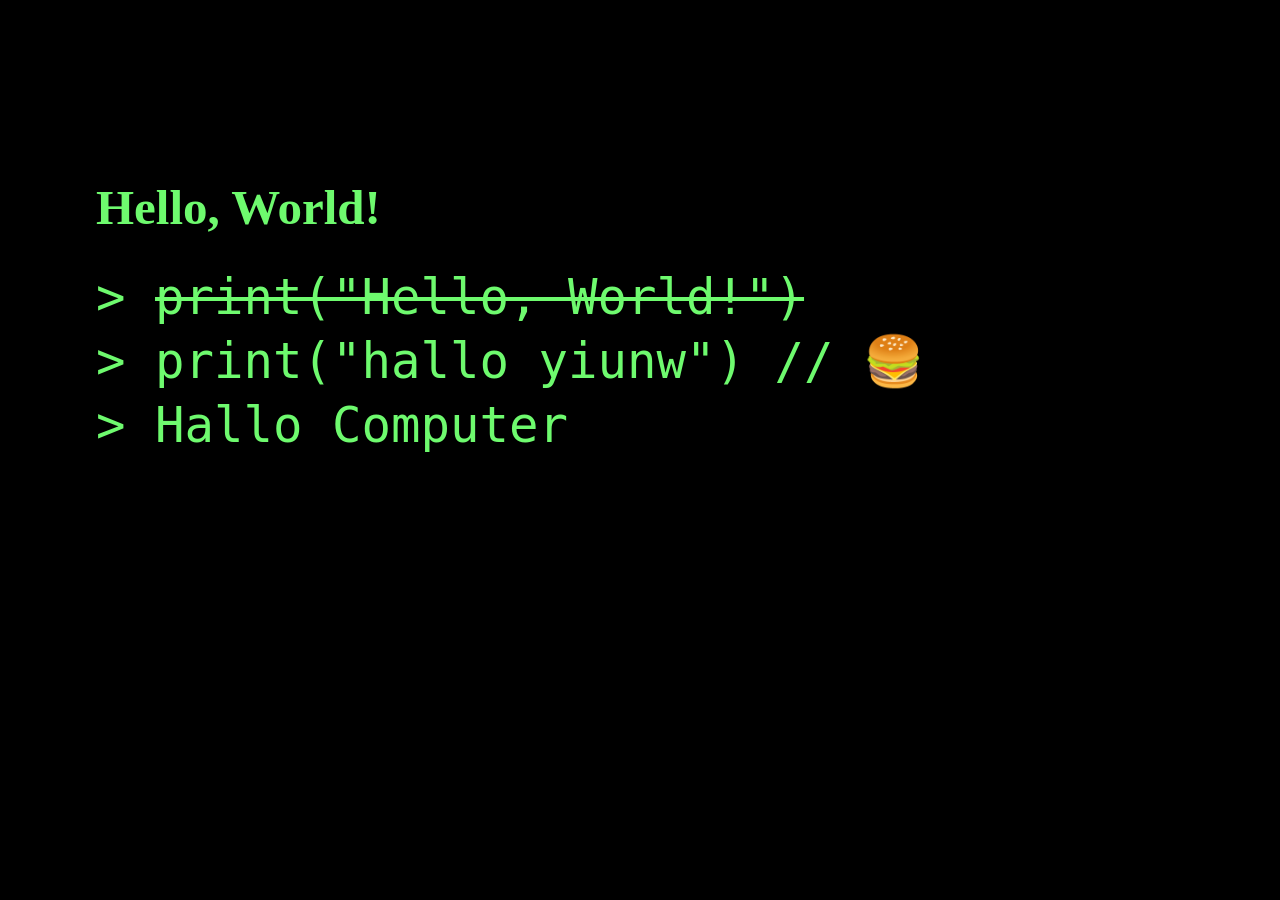
<file: vtubers/yiunw/index.html>
<!DOCTYPE HTML>
<html>
	<head>
		<title>Hello, Yiunw</title>
		<meta property="og:title" content="Hello, Yiunw" />
		<meta property="og:image" content="img/yiunwing_it.png" />
		<meta property="og:description" content="Why hello world when you can hello yiunw" />
		<style>
			* {
				box-sizing: border-box;
				font-size:1.75rem;
			}
			html, body {
				padding:0;
				margin:0;
			}
			body {
				background-color:black;
				color:rgb(110,250,110);
				display:flex;
			}
			body {
				display:flex;
				justify-content: center;
			}
			.content-wrapper {
				display:flex;
				flex-direction:column;
				max-width:1200px;
				width:100%;
				padding:2rem;
			}
			code {
				display:flex;
				flex-direction: column;
				gap:0.25rem;
			}
		</style>
	</head>
	<body style="background-color:black">
		<div class='content-wrapper' style="margin-top:10vh;">
			<h1>Hello, World!</h1>
			<code>
				<span>> <span style="text-decoration:line-through;">print("Hello, World!")</span></span>
				<span>> print("hallo yiunw") // 🍔</span>
				<span>> Hallo Computer</span>
			</code>
		</div>
	</body>
</html>
</file>
